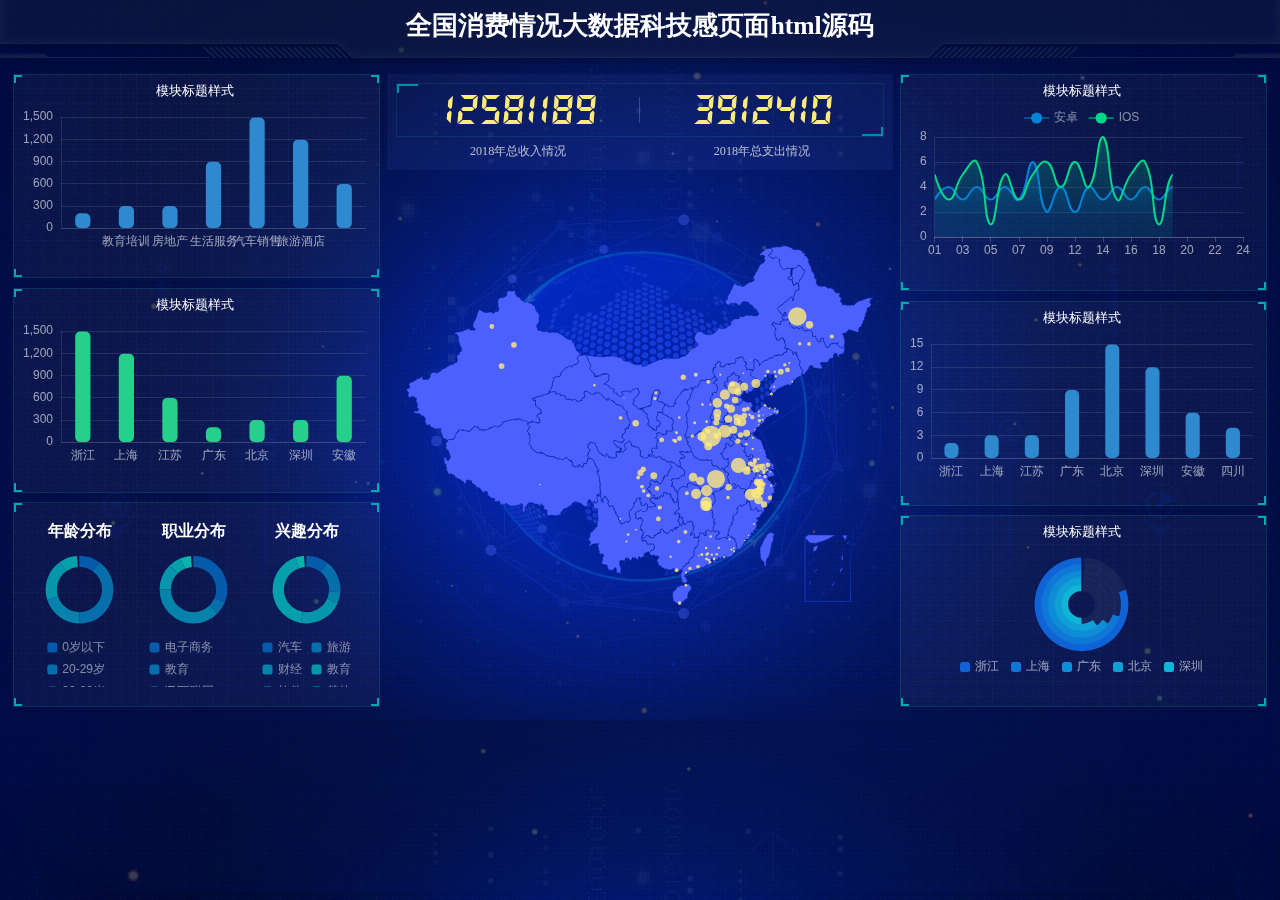
<file: index.html>
<!doctype html>
<html>

<head>
    <meta charset="utf-8">
    <title>index</title>
    <script type="text/javascript" src="js/jquery.js"></script>
    <link rel="stylesheet" href="css/comon0.css">
</head>
<script>
    $(window).load(function() {
        $(".loading").fadeOut()
    });
    $(document).ready(function() {
        var whei = $(window).width();
        $("html").css({
            fontSize: whei / 20
        });
        $(window).resize(function() {
            var whei = $(window).width();
            $("html").css({
                fontSize: whei / 20
            })
        });
    });
</script>
<script type="text/javascript" src="js/echarts.min.js"></script>
<script language="JavaScript" src="js/js.js"></script>

<body>
    <div class="canvas" style="opacity: .2"><iframe frameborder="0" src="js/index.html" style="width: 100%; height: 100%"></iframe></div>
    <div class="loading">
        <div class="loadbox"><img src="images/loading.gif">页面加载中...</div>
    </div>
    <div class="head">
        <h1>全国消费情况大数据科技感页面html源码</h1>
        <div class="weather">
            <!--<img src="images/weather.png"><span>多云转小雨</span>--><span id="showTime"></span></div>
        <script>
            var t = null;
            t = setTimeout(time, 1000);

            function time() {
                clearTimeout(t);
                dt = new Date();
                var y = dt.getFullYear();
                var mt = dt.getMonth() + 1;
                var day = dt.getDate();
                var h = dt.getHours();
                var m = dt.getMinutes();
                var s = dt.getSeconds();
                document.getElementById("showTime").innerHTML = y + "年" + mt + "月" + day + "-" + h + "时" + m + "分" + s + "秒";
                t = setTimeout(time, 1000);
            }
        </script>
    </div>
    <div class="mainbox">
        <ul class="clearfix">
            <li>
                <div class="boxall" style="height: 3.2rem">
                    <div class="alltitle">模块标题样式</div>
                    <div class="allnav" id="echart1"></div>
                    <div class="boxfoot"></div>
                </div>
                <div class="boxall" style="height: 3.2rem">
                    <div class="alltitle">模块标题样式</div>
                    <div class="allnav" id="echart2"></div>
                    <div class="boxfoot"></div>
                </div>
                <div class="boxall" style="height: 3.2rem">
                    <div style="height:100%; width: 100%;">
                        <div class="sy" id="fb1"></div>
                        <div class="sy" id="fb2"></div>
                        <div class="sy" id="fb3"></div>
                    </div>
                    <div class="boxfoot"></div>
                </div>
            </li>
            <li>
                <div class="bar">
                    <div class="barbox">
                        <ul class="clearfix">
                            <li class="pulll_left counter">12581189</li>
                            <li class="pulll_left counter">3912410</li>
                        </ul>
                    </div>
                    <div class="barbox2">
                        <ul class="clearfix">
                            <li class="pulll_left">2018年总收入情况</li>
                            <li class="pulll_left">2018年总支出情况</li>
                        </ul>
                    </div>
                </div>
                <div class="map">
                    <div class="map1"><img src="images/lbx.png"></div>
                    <div class="map2"><img src="images/jt.png"></div>
                    <div class="map3"><img src="images/map.png"></div>
                    <div class="map4" id="map_1"></div>
                </div>
            </li>
            <li>
                <div class="boxall" style="height:3.4rem">
                    <div class="alltitle">模块标题样式</div>
                    <div class="allnav" id="echart4"></div>
                    <div class="boxfoot"></div>
                </div>
                <div class="boxall" style="height: 3.2rem">
                    <div class="alltitle">模块标题样式</div>
                    <div class="allnav" id="echart5"></div>
                    <div class="boxfoot"></div>
                </div>
                <div class="boxall" style="height: 3rem">
                    <div class="alltitle">模块标题样式</div>
                    <div class="allnav" id="echart6"></div>
                    <div class="boxfoot"></div>
                </div>
            </li>
        </ul>
    </div>
    <div class="back"></div>
    <script type="text/javascript" src="js/china.js"></script>
    <script type="text/javascript" src="js/area_echarts.js"></script>
</body>

</html>
</file>
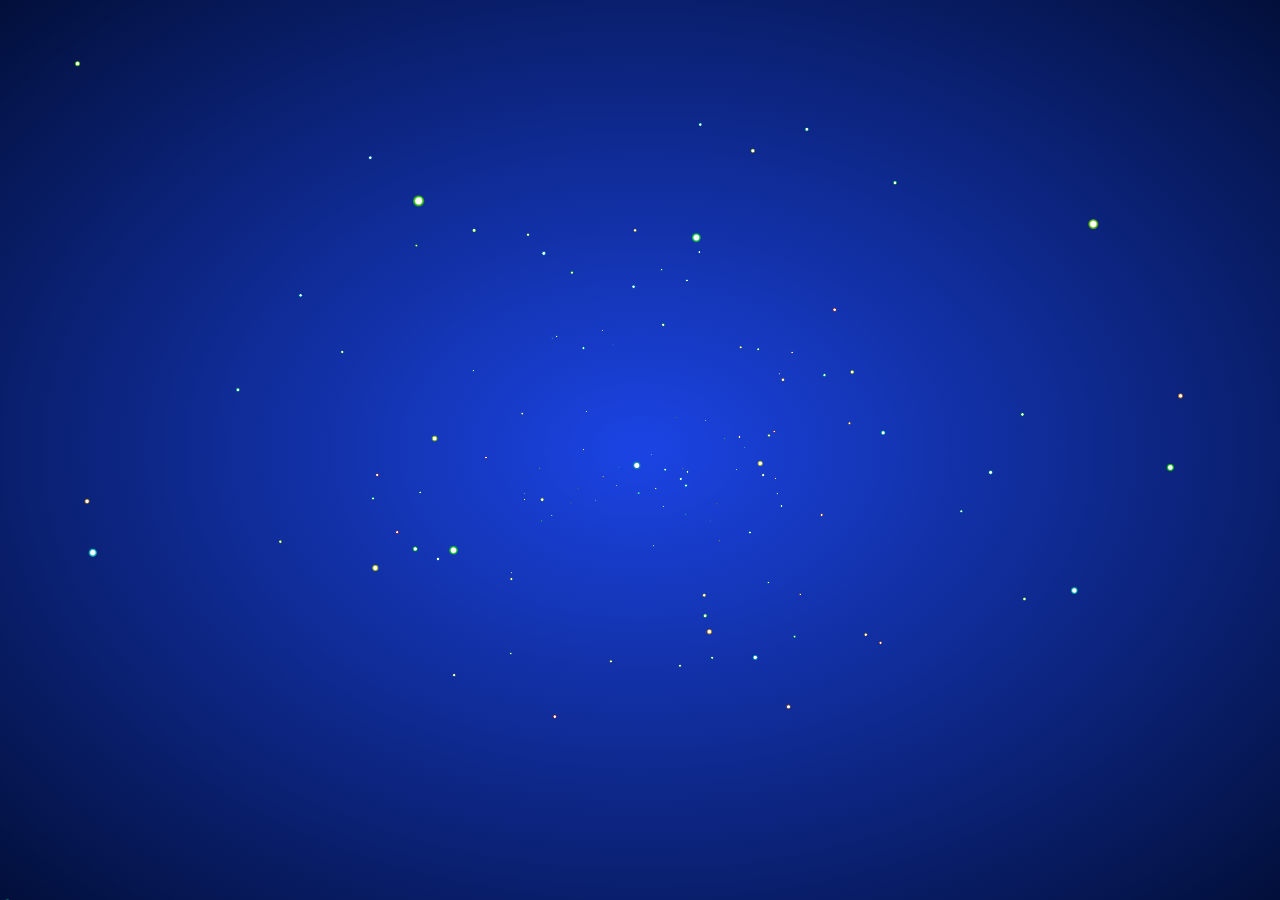
<file: js/index.html>
<html>

<head>
    <meta charset="utf-8">
    <title></title>
    <style>
        html {
            height: 100%;
            background-image: -webkit-radial-gradient(ellipse farthest-corner at center center, #1b44e4 0%, #020f3a 100%);
            background-image: radial-gradient(ellipse farthest-corner at center center, #1b44e4 0%, #020f3a 100%);
            cursor: move;
        }

        body {
            width: 100%;
            margin: 0;
            overflow: hidden;
        }
    </style>
</head>

<body><canvas id="canv" width="1920" height="572"></canvas>
    <script>
        var num = 200;
        var w = window.innerWidth;
        var h = window.innerHeight;
        var max = 100;
        var _x = 0;
        var _y = 0;
        var _z = 150;
        var dtr = function(d) {
            return d * Math.PI / 180;
        };
        var rnd = function() {
            return Math.sin(Math.floor(Math.random() * 360) * Math.PI / 180);
        };
        var dist = function(p1, p2, p3) {
            return Math.sqrt(Math.pow(p2.x - p1.x, 2) + Math.pow(p2.y - p1.y, 2) + Math.pow(p2.z - p1.z, 2));
        };
        var cam = {
            obj: {
                x: _x,
                y: _y,
                z: _z
            },
            dest: {
                x: 0,
                y: 0,
                z: 1
            },
            dist: {
                x: 0,
                y: 0,
                z: 200
            },
            ang: {
                cplane: 0,
                splane: 0,
                ctheta: 0,
                stheta: 0
            },
            zoom: 1,
            disp: {
                x: w / 2,
                y: h / 2,
                z: 0
            },
            upd: function() {
                cam.dist.x = cam.dest.x - cam.obj.x;
                cam.dist.y = cam.dest.y - cam.obj.y;
                cam.dist.z = cam.dest.z - cam.obj.z;
                cam.ang.cplane = -cam.dist.z / Math.sqrt(cam.dist.x * cam.dist.x + cam.dist.z * cam.dist.z);
                cam.ang.splane = cam.dist.x / Math.sqrt(cam.dist.x * cam.dist.x + cam.dist.z * cam.dist.z);
                cam.ang.ctheta = Math.sqrt(cam.dist.x * cam.dist.x + cam.dist.z * cam.dist.z) / Math.sqrt(cam.dist.x * cam.dist.x + cam.dist.y * cam.dist.y + cam.dist.z * cam.dist.z);
                cam.ang.stheta = -cam.dist.y / Math.sqrt(cam.dist.x * cam.dist.x + cam.dist.y * cam.dist.y + cam.dist.z * cam.dist.z);
            }
        };
        var trans = {
            parts: {
                sz: function(p, sz) {
                    return {
                        x: p.x * sz.x,
                        y: p.y * sz.y,
                        z: p.z * sz.z
                    };
                },
                rot: {
                    x: function(p, rot) {
                        return {
                            x: p.x,
                            y: p.y * Math.cos(dtr(rot.x)) - p.z * Math.sin(dtr(rot.x)),
                            z: p.y * Math.sin(dtr(rot.x)) + p.z * Math.cos(dtr(rot.x))
                        };
                    },
                    y: function(p, rot) {
                        return {
                            x: p.x * Math.cos(dtr(rot.y)) + p.z * Math.sin(dtr(rot.y)),
                            y: p.y,
                            z: -p.x * Math.sin(dtr(rot.y)) + p.z * Math.cos(dtr(rot.y))
                        };
                    },
                    z: function(p, rot) {
                        return {
                            x: p.x * Math.cos(dtr(rot.z)) - p.y * Math.sin(dtr(rot.z)),
                            y: p.x * Math.sin(dtr(rot.z)) + p.y * Math.cos(dtr(rot.z)),
                            z: p.z
                        };
                    }
                },
                pos: function(p, pos) {
                    return {
                        x: p.x + pos.x,
                        y: p.y + pos.y,
                        z: p.z + pos.z
                    };
                }
            },
            pov: {
                plane: function(p) {
                    return {
                        x: p.x * cam.ang.cplane + p.z * cam.ang.splane,
                        y: p.y,
                        z: p.x * -cam.ang.splane + p.z * cam.ang.cplane
                    };
                },
                theta: function(p) {
                    return {
                        x: p.x,
                        y: p.y * cam.ang.ctheta - p.z * cam.ang.stheta,
                        z: p.y * cam.ang.stheta + p.z * cam.ang.ctheta
                    };
                },
                set: function(p) {
                    return {
                        x: p.x - cam.obj.x,
                        y: p.y - cam.obj.y,
                        z: p.z - cam.obj.z
                    };
                }
            },
            persp: function(p) {
                return {
                    x: p.x * cam.dist.z / p.z * cam.zoom,
                    y: p.y * cam.dist.z / p.z * cam.zoom,
                    z: p.z * cam.zoom,
                    p: cam.dist.z / p.z
                };
            },
            disp: function(p, disp) {
                return {
                    x: p.x + disp.x,
                    y: -p.y + disp.y,
                    z: p.z + disp.z,
                    p: p.p
                };
            },
            steps: function(_obj_, sz, rot, pos, disp) {
                var _args = trans.parts.sz(_obj_, sz);
                _args = trans.parts.rot.x(_args, rot);
                _args = trans.parts.rot.y(_args, rot);
                _args = trans.parts.rot.z(_args, rot);
                _args = trans.parts.pos(_args, pos);
                _args = trans.pov.plane(_args);
                _args = trans.pov.theta(_args);
                _args = trans.pov.set(_args);
                _args = trans.persp(_args);
                _args = trans.disp(_args, disp);
                return _args;
            }
        };
        (function() {
            "use strict";
            var threeD = function(param) {
                this.transIn = {};
                this.transOut = {};
                this.transIn.vtx = (param.vtx);
                this.transIn.sz = (param.sz);
                this.transIn.rot = (param.rot);
                this.transIn.pos = (param.pos);
            };
            threeD.prototype.vupd = function() {
                this.transOut = trans.steps(this.transIn.vtx, this.transIn.sz, this.transIn.rot, this.transIn.pos, cam.disp);
            };
            var Build = function() {
                this.vel = 0.04;
                this.lim = 360;
                this.diff = 200;
                this.initPos = 100;
                this.toX = _x;
                this.toY = _y;
                this.go();
            };
            Build.prototype.go = function() {
                this.canvas = document.getElementById("canv");
                this.canvas.width = window.innerWidth;
                this.canvas.height = window.innerHeight;
                this.$ = canv.getContext("2d");
                this.$.globalCompositeOperation = 'source-over';
                this.varr = [];
                this.dist = [];
                this.calc = [];
                for (var i = 0, len = num; i < len; i++) {
                    this.add();
                }
                this.rotObj = {
                    x: 0,
                    y: 0,
                    z: 0
                };
                this.objSz = {
                    x: w / 5,
                    y: h / 5,
                    z: w / 5
                };
            };
            Build.prototype.add = function() {
                this.varr.push(new threeD({
                    vtx: {
                        x: rnd(),
                        y: rnd(),
                        z: rnd()
                    },
                    sz: {
                        x: 0,
                        y: 0,
                        z: 0
                    },
                    rot: {
                        x: 20,
                        y: -20,
                        z: 0
                    },
                    pos: {
                        x: this.diff * Math.sin(360 * Math.random() * Math.PI / 180),
                        y: this.diff * Math.sin(360 * Math.random() * Math.PI / 180),
                        z: this.diff * Math.sin(360 * Math.random() * Math.PI / 180)
                    }
                }));
                this.calc.push({
                    x: 360 * Math.random(),
                    y: 360 * Math.random(),
                    z: 360 * Math.random()
                });
            };
            Build.prototype.upd = function() {
                cam.obj.x += (this.toX - cam.obj.x) * 0.05;
                cam.obj.y += (this.toY - cam.obj.y) * 0.05;
            };
            Build.prototype.draw = function() {
                this.$.clearRect(0, 0, this.canvas.width, this.canvas.height);
                cam.upd();
                this.rotObj.x += 0.1;
                this.rotObj.y += 0.1;
                this.rotObj.z += 0.1;
                for (var i = 0; i < this.varr.length; i++) {
                    for (var val in this.calc[i]) {
                        if (this.calc[i].hasOwnProperty(val)) {
                            this.calc[i][val] += this.vel;
                            if (this.calc[i][val] > this.lim) this.calc[i][val] = 0;
                        }
                    }
                    this.varr[i].transIn.pos = {
                        x: this.diff * Math.cos(this.calc[i].x * Math.PI / 180),
                        y: this.diff * Math.sin(this.calc[i].y * Math.PI / 180),
                        z: this.diff * Math.sin(this.calc[i].z * Math.PI / 180)
                    };
                    this.varr[i].transIn.rot = this.rotObj;
                    this.varr[i].transIn.sz = this.objSz;
                    this.varr[i].vupd();
                    if (this.varr[i].transOut.p < 0) continue;
                    var g = this.$.createRadialGradient(this.varr[i].transOut.x, this.varr[i].transOut.y, this.varr[i].transOut.p, this.varr[i].transOut.x, this.varr[i].transOut.y, this.varr[i].transOut.p * 2);
                    this.$.globalCompositeOperation = 'lighter';
                    g.addColorStop(0, 'hsla(255, 255%, 255%, 1)');
                    g.addColorStop(.5, 'hsla(' + (i + 2) + ',85%, 40%,1)');
                    g.addColorStop(1, 'hsla(' + (i) + ',85%, 40%,.5)');
                    this.$.fillStyle = g;
                    this.$.beginPath();
                    this.$.arc(this.varr[i].transOut.x, this.varr[i].transOut.y, this.varr[i].transOut.p * 2, 0, Math.PI * 2, false);
                    this.$.fill();
                    this.$.closePath();
                }
            };
            Build.prototype.anim = function() {
                window.requestAnimationFrame = (function() {
                    return window.requestAnimationFrame || function(callback, element) {
                        window.setTimeout(callback, 1000 / 60);
                    };
                })();
                var anim = function() {
                    this.upd();
                    this.draw();
                    window.requestAnimationFrame(anim);
                }.bind(this);
                window.requestAnimationFrame(anim);
            };
            Build.prototype.run = function() {
                this.anim();
                window.addEventListener('mousemove', function(e) {
                    this.toX = (e.clientX - this.canvas.width / 2) * -0.8;
                    this.toY = (e.clientY - this.canvas.height / 2) * 0.8;
                }.bind(this));
                window.addEventListener('touchmove', function(e) {
                    e.preventDefault();
                    this.toX = (e.touches[0].clientX - this.canvas.width / 2) * -0.8;
                    this.toY = (e.touches[0].clientY - this.canvas.height / 2) * 0.8;
                }.bind(this));
                window.addEventListener('mousedown', function(e) {
                    for (var i = 0; i < 100; i++) {
                        this.add();
                    }
                }.bind(this));
                window.addEventListener('touchstart', function(e) {
                    e.preventDefault();
                    for (var i = 0; i < 100; i++) {
                        this.add();
                    }
                }.bind(this));
            };
            var app = new Build();
            app.run();
        })();
        window.addEventListener('resize', function() {
            canvas.width = w = window.innerWidth;
            canvas.height = h = window.innerHeight;
        }, false);
    </script>
</body>

</html>
</file>
<file: css/comon0.css>
@charset "utf-8";
/* CSS Document更多精品模板请访问：http://www.bootstrapmb.com*/

* {
    -webkit-box-sizing: border-box;
    -moz-box-sizing: border-box;
    box-sizing: border-box
}

*,
body {
    padding: 0px;
    margin: 0px;
    color: #222;
    font-family: "微软雅黑";
}

@font-face {
    font-family: electronicFont;
    src: url(../font/DS-DIGIT.TTF)
}

body {
    background: #000d4a url(../images/bg.jpg) center top;
    background-size: cover;
    color: #666;
    font-size: .1rem;
}

li {
    list-style-type: none;
}

table {}

i {
    margin: 0px;
    padding: 0px;
    text-indent: 0px;
}

img {
    border: none;
    max-width: 100%;
}

a {
    text-decoration: none;
    color: #399bff;
}

a.active,
a:focus {
    outline: none !important;
    text-decoration: none;
}

ol,
ul,
p,
h1,
h2,
h3,
h4,
h5,
h6 {
    padding: 0;
    margin: 0
}

a:hover {
    color: #06c;
    text-decoration: none !important
}

.clearfix:after,
.clearfix:before {
    display: table;
    content: " "
}

.clearfix:after {
    clear: both
}

.pulll_left {
    float: left;
}

.pulll_right {
    float: right;
}

/*谷哥滚动条样式*/

::-webkit-scrollbar {
    width: 5px;
    height: 5px;
    position: absolute
}

::-webkit-scrollbar-thumb {
    background-color: #5bc0de
}

::-webkit-scrollbar-track {
    background-color: #ddd
}

/***/

.canvas {
    position: absolute;
    width: 100%;
    left: 0;
    top: 0;
    height: 99%;
    z-index: 1;
}

.allnav {
    height: calc(100% - 30px);
}

.loading {
    position: fixed;
    left: 0;
    top: 0;
    font-size: 18px;
    z-index: 100000000;
    width: 100%;
    height: 100%;
    background: #1a1a1c;
    text-align: center;
}

.loadbox {
    position: absolute;
    width: 160px;
    height: 150px;
    color: #aaa;
    left: 50%;
    top: 50%;
    margin-top: -100px;
    margin-left: -75px;
}

.loadbox img {
    margin: 10px auto;
    display: block;
    width: 40px;
}

.copyright {
    background: rgba(19, 31, 64, .32);
    border: 1px solid rgba(255, 255, 255, .05);
    line-height: .5rem;
    text-align: center;
    padding-right: 15px;
    bottom: 0;
    color: rgba(255, 255, 255, .7);
    font-size: .16rem;
}

.head {
    height: 1.05rem;
    background: url(../images/head_bg.png) no-repeat center center;
    background-size: 100% 100%;
    position: relative;
    z-index: 100;
}

.head h1 {
    color: #fff;
    text-align: center;
    font-size: .4rem;
    line-height: .8rem;
}

.head h1 img {
    width: 1.5rem;
    display: inline-block;
    vertical-align: middle;
    margin-right: .2rem
}

.weather {
    position: absolute;
    right: .3rem;
    top: 0;
    line-height: .75rem;
}

.weather img {
    width: .37rem;
    display: inline-block;
    vertical-align: middle;
}

.weather span {
    color: rgba(255, 255, 255, .7);
    font-size: .18rem;
    padding-right: .1rem;
}

.mainbox {
    padding: .1rem .1rem 0rem .1rem;
}

.mainbox>ul {}

.mainbox>ul>li {
    float: left;
    padding: 0 .1rem
}

.mainbox>ul>li {
    width: 30%
}

.mainbox>ul>li:nth-child(2) {
    width: 40%;
    padding: 0
}

.boxall {
    border: 1px solid rgba(25, 186, 139, .17);
    padding: 0 .2rem .4rem .15rem;
    background: rgba(255, 255, 255, .04) url(../images/line.png);
    background-size: 100% auto;
    position: relative;
    margin-bottom: .15rem;
    z-index: 10;
}

.boxall:before,
.boxall:after {
    position: absolute;
    width: .1rem;
    height: .1rem;
    content: "";
    border-top: 2px solid #02a6b5;
    top: 0;
}

.boxall:before,
.boxfoot:before {
    border-left: 2px solid #02a6b5;
    left: 0;
}

.boxall:after,
.boxfoot:after {
    border-right: 2px solid #02a6b5;
    right: 0;
}

.alltitle {
    font-size: .2rem;
    color: #fff;
    text-align: center;
    line-height: .5rem;
}

.boxfoot {
    position: absolute;
    bottom: 0;
    width: 100%;
    left: 0;
}

.boxfoot:before,
.boxfoot:after {
    position: absolute;
    width: .1rem;
    height: .1rem;
    content: "";
    border-bottom: 2px solid #02a6b5;
    bottom: 0;
}

.bar {
    background: rgba(101, 132, 226, .1);
    padding: .15rem;
}

.barbox li,
.barbox2 li {
    width: 50%;
    text-align: center;
    position: relative;
    z-index: 100;
}

.barbox:before,
.barbox:after {
    position: absolute;
    width: .3rem;
    height: .1rem;
    content: "";
}

.barbox:before {
    border-left: 2px solid #02a6b5;
    left: 0;
    border-top: 2px solid #02a6b5;
}

.barbox:after {
    border-right: 2px solid #02a6b5;
    right: 0;
    bottom: 0;
    border-bottom: 2px solid #02a6b5;
}

.barbox li:first-child:before {
    position: absolute;
    content: "";
    height: 50%;
    width: 1px;
    background: rgba(255, 255, 255, .2);
    right: 0;
    top: 25%;
}

.barbox {
    border: 1px solid rgba(25, 186, 139, .17);
    position: relative;
}

.barbox li {
    font-size: .7rem;
    color: #ffeb7b;
    padding: .05rem 0;
    font-family: electronicFont;
    font-weight: bold;
}

.barbox2 li {
    font-size: .19rem;
    color: rgba(255, 255, 255, .7);
    padding-top: .1rem;
}

.map {
    position: relative;
    height: 7.2rem;
    z-index: 9;
}

.map4 {
    width: 200%;
    height: 7rem;
    position: relative;
    left: -50%;
    top: 4%;
    margin-top: .2rem;
    z-index: 5;
}

.map1,
.map2,
.map3 {
    position: absolute;
    opacity: .5
}

.map1 {
    width: 6.43rem;
    z-index: 2;
    top: .45rem;
    left: .7rem;
    animation: myfirst2 15s infinite linear;
}

.map2 {
    width: 5.66rem;
    top: .85rem;
    left: 1.2rem;
    z-index: 3;
    opacity: 0.2;
    animation: myfirst 10s infinite linear;
}

.map3 {
    width: 5.18rem;
    top: 1.07rem;
    left: 1.4rem;
    z-index: 1;
}

.tabs {
    text-align: center;
    padding: .1rem 0 0 0;
}

.tabs a {
    position: relative;
    display: inline-block;
    margin-left: 1px;
    padding: .05rem .2rem;
    color: #898989;
    transition: all .3s ease-out 0s;
    font-size: 14px;
}

.tabs li {
    display: inline-block;
}

.tabs a:after {
    position: absolute;
    width: 1px;
    height: 10px;
    background-color: rgba(255, 255, 255, .1);
    content: '';
    margin-left: 0;
    right: -1px;
    margin-top: 7px;
}

.tabs li a.active {
    border: 1px solid rgba(25, 186, 139, .17);
    background: rgba(255, 255, 255, .05);
    color: #fff;
}

.tit02 {
    text-align: center;
    margin: .1rem 0;
    position: relative
}

.tit02 span {
    border: 1px solid rgba(25, 186, 139, .17);
    letter-spacing: 2px;
    padding: .01rem .2rem;
    background: rgba(255, 255, 255, .05);
    font-size: .18rem;
    color: #49bcf7;
}

.tit02:before,
.tit02:after {
    position: absolute;
    width: 26%;
    height: 1px;
    background: rgba(25, 186, 139, .2);
    content: "";
    top: .12rem;
}

.tit02:after {
    right: 0;
}

.tit02:before {
    left: 0;
}

.wrap {
    height: 2.54rem;
    overflow: hidden;
}

.wrap li {
    line-height: .42rem;
    height: .42rem;
    font-size: .18rem;
    text-indent: .24rem;
    margin-bottom: .1rem;
}

.wrap li p {
    border: 1px solid rgba(25, 186, 139, .17);
    color: rgba(255, 255, 255, .6);
}

.sy {
    float: left;
    width: 33%;
    height: 95%;
    margin-top: .25rem;
}

.adduser {
    height: 1.5rem;
    overflow: hidden;
}

.adduser li {
    height: .5rem;
}

.adduser img {
    width: .40rem;
    border-radius: .5rem;
    margin-right: .1rem;
    display: inline-block;
    vertical-align: middle;
}

.adduser span {
    line-height: .5rem;
    font-size: .18rem;
    color: rgba(255, 255, 255, .6);
}

.sycm ul {
    margin-left: -.5rem;
    margin-right: -.5rem;
    padding: .16rem 0;
}

.sycm li {
    float: left;
    width: 33.33%;
    text-align: center;
    position: relative
}

.sycm li:before {
    position: absolute;
    content: "";
    height: 30%;
    width: 1px;
    background: rgba(255, 255, 255, .1);
    right: 0;
    top: 15%;
}

.sycm li:last-child:before {
    width: 0;
}

.sycm li h2 {
    font-size: .3rem;
    color: #c5ccff;
}

.sycm li span {
    font-size: .18rem;
    color: #fff;
    opacity: .5;
}

@keyframes myfirst2 {
    from {
        transform: rotate(0deg);
    }
    to {
        transform: rotate(359deg);
    }
}

@keyframes myfirst {
    from {
        transform: rotate(0deg);
    }
    to {
        transform: rotate(-359deg);
    }
}

/*Plugin CSS*/

.str_wrap {
    overflow: hidden;
    width: 100%;
    position: relative;
    -moz-user-select: none;
    -khtml-user-select: none;
    user-select: none;
    white-space: nowrap;
}

.str_move {
    white-space: nowrap;
    position: absolute;
    top: 0;
    left: 0;
    cursor: move;
}

.str_move_clone {
    display: inline-block;
    vertical-align: top;
    position: absolute;
    left: 100%;
    top: 0;
}

.str_vertical .str_move_clone {
    left: 0;
    top: 100%;
}

.str_down .str_move_clone {
    left: 0;
    bottom: 100%;
}

.str_vertical .str_move,
.str_down .str_move {
    white-space: normal;
    width: 100%;
}

.str_static .str_move,
.no_drag .str_move,
.noStop .str_move {
    cursor: inherit;
}

.str_wrap img {
    max-width: none !important;
}
</file>
